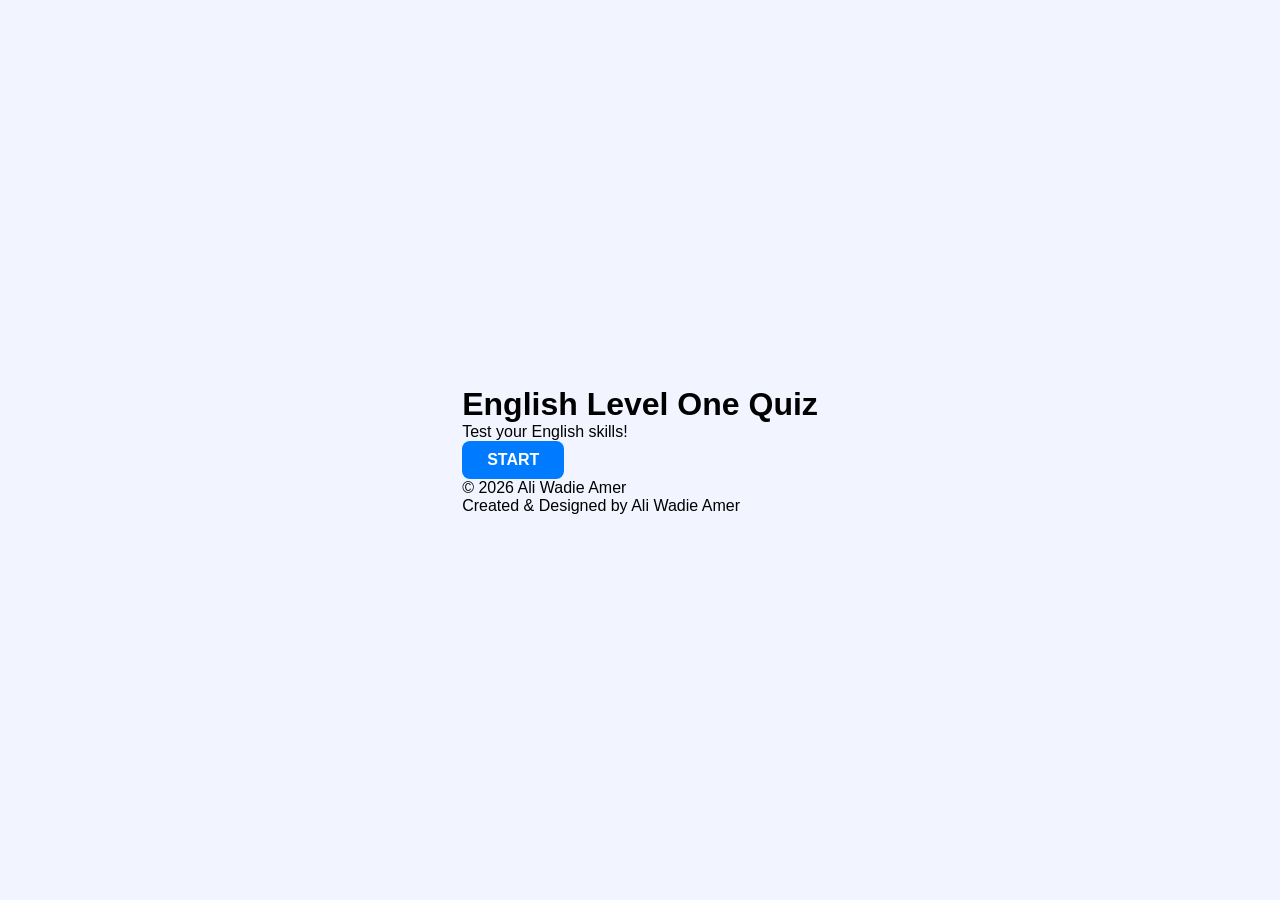
<file: index.html>
<!DOCTYPE html>
<html lang="en">
<head>
    <meta charset="UTF-8">
    <meta name="viewport" content="width=device-width, initial-scale=1.0">
    <title>English Level One Quiz</title>
    <link rel="stylesheet" href="style.css">
</head>

<body>

    <div class="welcome">
        <h1>English Level One Quiz</h1>

        <p>Test your English skills!</p>

        <button onclick="startQuiz()">START</button>

        <div class="copyright">
            © 2026 Ali Wadie Amer
            <br>
            Created & Designed by Ali Wadie Amer
        </div>
    </div>

    <script src="script.js"></script>
</body>
</html>
</file>
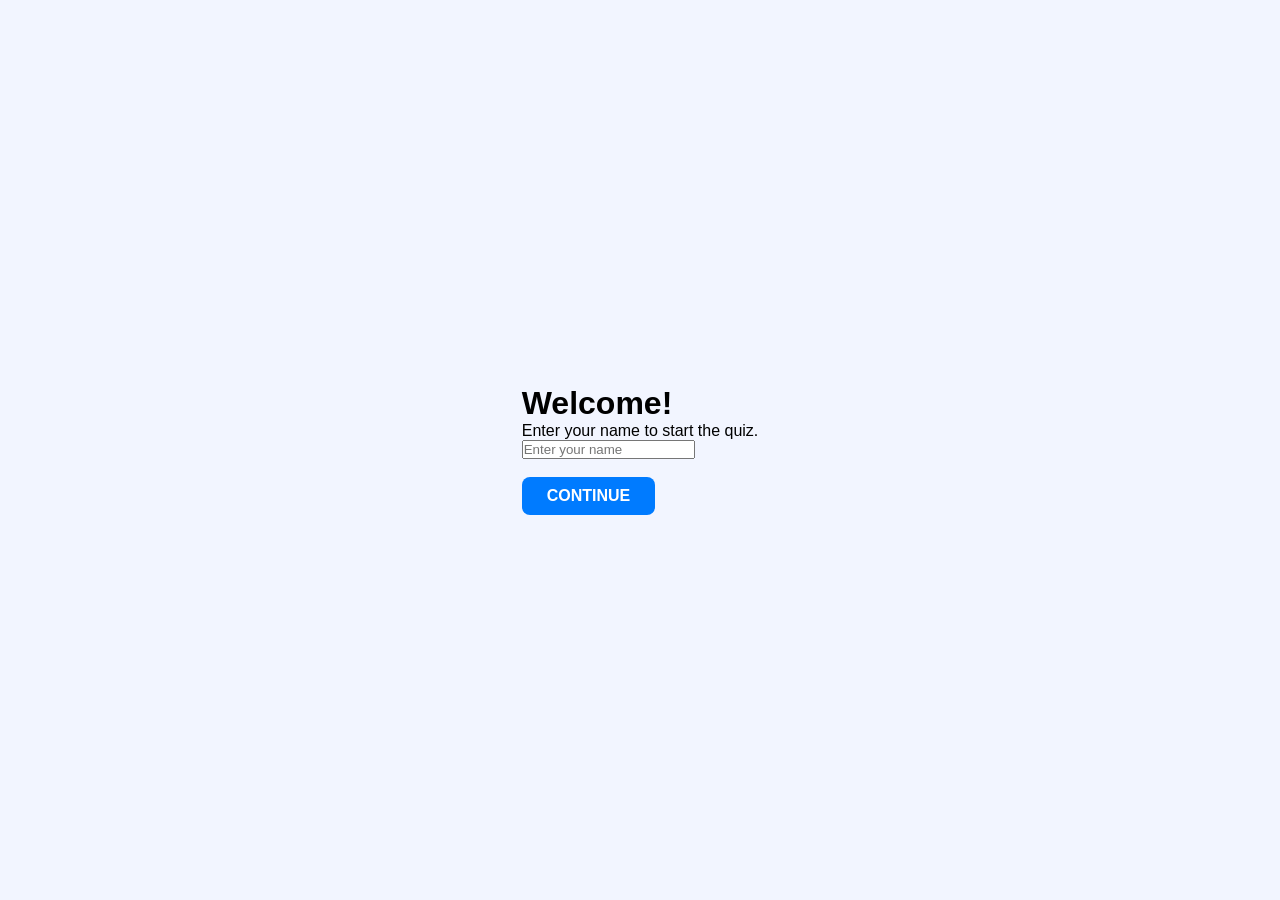
<file: name.html>
<!DOCTYPE html>
<html lang="en">
<head>
    <meta charset="UTF-8">
    <meta name="viewport" content="width=device-width, initial-scale=1.0">
    <title>Enter Your Name</title>
    <link rel="stylesheet" href="style.css">
</head>

<body>

    <div class="welcome">
        <h1>Welcome!</h1>

        <p>Enter your name to start the quiz.</p>

        <input type="text" id="studentName" placeholder="Enter your name">

        <br><br>

        <button onclick="continueQuiz()">CONTINUE</button>
    </div>

    <script>
        function continueQuiz() {
            const name = document.getElementById("studentName").value.trim();

            if (name === "") {
                alert("Please enter your name.");
                return;
            }

            localStorage.setItem("studentName", name);
            window.location.href = "quiz.html";
        }
    </script>

</body>
</html>
</file>
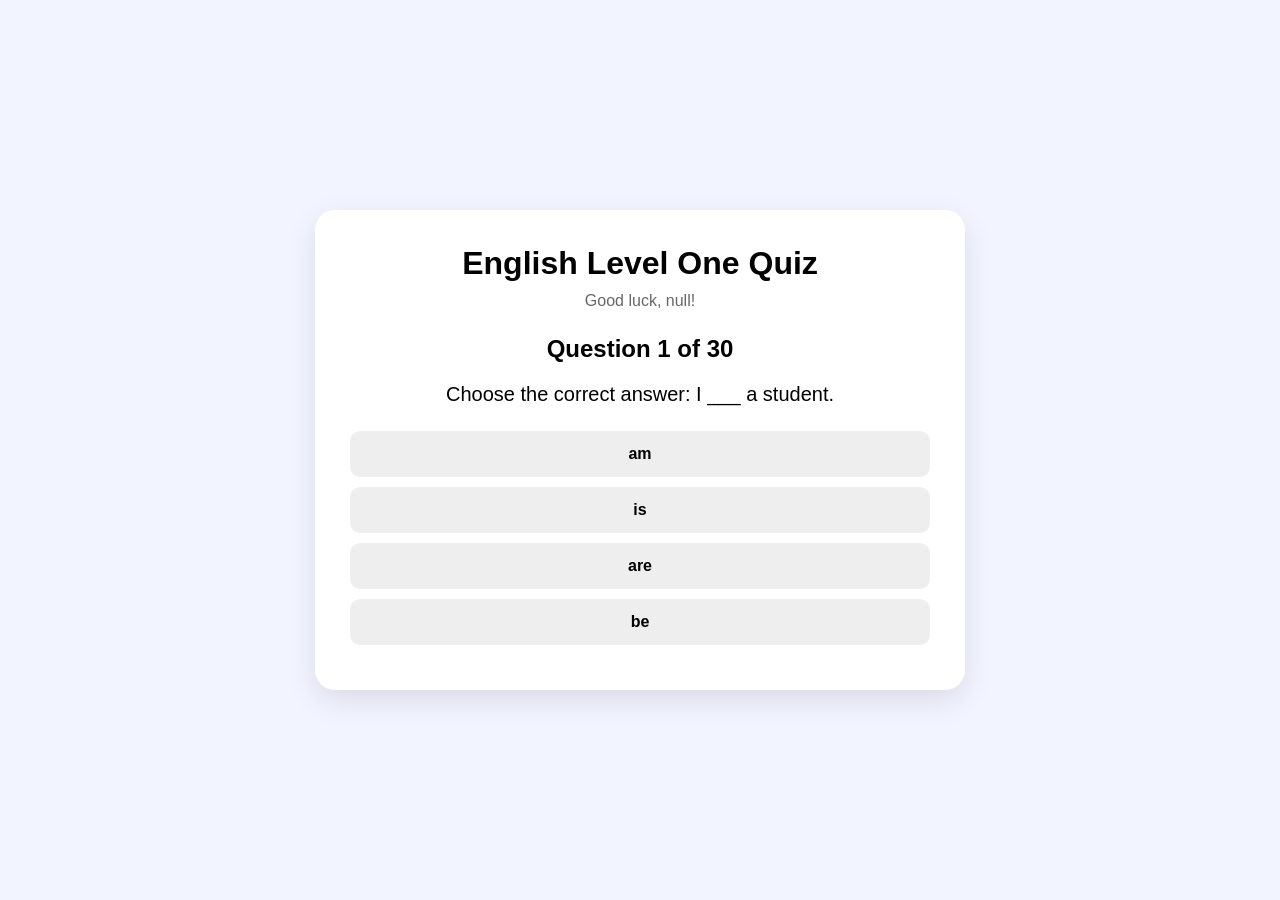
<file: quiz.html>
<!DOCTYPE html>
<html lang="en">
<head>
    <meta charset="UTF-8">
    <meta name="viewport" content="width=device-width, initial-scale=1.0">
    <title>English Level One Quiz</title>
    <link rel="stylesheet" href="style.css">
</head>

<body>

<div class="quiz-box">

    <h1>English Level One Quiz</h1>

    <p id="student"></p>

    <div id="quiz"></div>

    <button id="nextBtn" onclick="nextQuestion()">NEXT</button>

</div>

<script>

const studentName = localStorage.getItem("studentName");

document.getElementById("student").textContent =
    "Good luck, " + studentName + "!";

const questions = [

    {
        question: "Choose the correct answer: I ___ a student.",
        options: ["am", "is", "are", "be"],
        answer: "am"
    },

    {
        question: "Choose the correct answer: She ___ a teacher.",
        options: ["am", "is", "are", "be"],
        answer: "is"
    },

    {
        question: "Choose the correct answer: They ___ from Libya.",
        options: ["am", "is", "are", "be"],
        answer: "are"
    },

    {
        question: "Choose the correct answer: He ___ got a car.",
        options: ["have", "has", "is", "are"],
        answer: "has"
    },

    {
        question: "Choose the correct answer: We ___ got two brothers.",
        options: ["has", "have", "is", "am"],
        answer: "have"
    },

    {
        question: "Choose the correct answer: This is ___ book.",
        options: ["I", "my", "me", "mine"],
        answer: "my"
    },

    {
        question: "Choose the correct answer: Ahmed is from Libya. ___ is Libyan.",
        options: ["He", "She", "They", "We"],
        answer: "He"
    },

    {
        question: "Choose the correct answer: Sara is from Egypt. ___ is Egyptian.",
        options: ["He", "She", "We", "They"],
        answer: "She"
    },

    {
        question: "Choose the correct answer: ___ is your name?",
        options: ["Who", "What", "Where", "When"],
        answer: "What"
    },

    {
        question: "Choose the correct answer: ___ are you from?",
        options: ["Who", "What", "Where", "How"],
        answer: "Where"
    },

    {
        question: "Choose the correct answer: ___ old are you?",
        options: ["What", "Who", "How", "Where"],
        answer: "How"
    },

    {
        question: "Choose the correct answer: ___ is your teacher?",
        options: ["Who", "What", "Where", "When"],
        answer: "Who"
    },

    {
        question: "What color is the sky on a clear day?",
        options: ["Blue", "Black", "Brown", "Grey"],
        answer: "Blue"
    },

    {
        question: "What color is grass usually?",
        options: ["Red", "Green", "White", "Yellow"],
        answer: "Green"
    },

    {
        question: "Which one is a job?",
        options: ["Doctor", "Monday", "Brazil", "Blue"],
        answer: "Doctor"
    },

    {
        question: "Which job works with photographs?",
        options: ["Chef", "Photographer", "Builder", "Police officer"],
        answer: "Photographer"
    },

    {
        question: "Which one is a day of the week?",
        options: ["Turkey", "Friday", "Teacher", "Green"],
        answer: "Friday"
    },

    {
        question: "What number comes after 19?",
        options: ["18", "20", "21", "29"],
        answer: "20"
    },

    {
        question: "What number comes before 50?",
        options: ["48", "49", "51", "59"],
        answer: "49"
    },

    {
        question: "What is 30 + 5?",
        options: ["25", "35", "40", "45"],
        answer: "35"
    },

    {
        question: "What is 60 + 10?",
        options: ["50", "60", "70", "80"],
        answer: "70"
    },

    {
        question: "What nationality is someone from Japan?",
        options: ["Japanese", "Japanian", "Japanesean", "Japan"],
        answer: "Japanese"
    },

    {
        question: "What nationality is someone from Canada?",
        options: ["Canadian", "Canada", "Canadan", "Canadish"],
        answer: "Canadian"
    },

    {
        question: "What nationality is someone from Brazil?",
        options: ["Brazilian", "Brazilish", "Brazilianer", "Brazil"],
        answer: "Brazilian"
    },

    {
        question: "Choose the correct sentence.",
        options: [
            "He are a doctor.",
            "He is a doctor.",
            "He am a doctor.",
            "He be a doctor."
        ],
        answer: "He is a doctor."
    },

    {
        question: "Choose the correct sentence.",
        options: [
            "They is students.",
            "They am students.",
            "They are students.",
            "They be students."
        ],
        answer: "They are students."
    },

    {
        question: "Choose the correct answer: ___ are my books.",
        options: ["This", "That", "These", "It"],
        answer: "These"
    },

    {
        question: "Choose the correct answer: ___ is my bag over there.",
        options: ["These", "Those", "That", "They"],
        answer: "That"
    },

    {
        question: "True or False: Monday comes before Tuesday.",
        options: ["True", "False"],
        answer: "True"
    },

    {
        question: "True or False: 100 is smaller than 50.",
        options: ["True", "False"],
        answer: "False"
    }

];

let currentQuestion = 0;
let score = 0;

function showQuestion() {

    const q = questions[currentQuestion];

    let html = `
        <h2>Question ${currentQuestion + 1} of ${questions.length}</h2>
        <p class="question">${q.question}</p>
    `;

    q.options.forEach(option => {

        html += `
            <button class="option"
                onclick="selectAnswer(this, '${option.replace(/'/g, "\\'")}')">
                ${option}
            </button>
        `;

    });

    document.getElementById("quiz").innerHTML = html;

    document.getElementById("nextBtn").style.display = "none";
}

function selectAnswer(button, answer) {

    const correctAnswer = questions[currentQuestion].answer;

    const buttons = document.querySelectorAll(".option");

    buttons.forEach(btn => {
        btn.disabled = true;
    });

    if (answer === correctAnswer) {
        score++;
        button.classList.add("correct");
    } else {
        button.classList.add("wrong");

        buttons.forEach(btn => {
            if (btn.textContent.trim() === correctAnswer) {
                btn.classList.add("correct");
            }
        });
    }

    document.getElementById("nextBtn").style.display = "block";
}

function nextQuestion() {

    currentQuestion++;

    if (currentQuestion < questions.length) {
        showQuestion();
    } else {
        showResult();
    }
}

function showResult() {

    const percentage = Math.round((score / questions.length) * 100);

    document.querySelector(".quiz-box").innerHTML = `
        <h1>Quiz Completed!</h1>

        <p class="final-name">${studentName}</p>

        <h2>Your Score</h2>

        <div class="score">
            ${score} / ${questions.length}
        </div>

        <p>${percentage}%</p>

        <p>Great job!</p>
    `;
}

showQuestion();

</script>

</body>
</html>
</file>
<file: style.css>
* {
    box-sizing: border-box;
    margin: 0;
    padding: 0;
}

body {
    font-family: Arial, sans-serif;
    background: #f2f5ff;
    min-height: 100vh;
    display: flex;
    justify-content: center;
    align-items: center;
}

.quiz-box {
    background: white;
    width: 90%;
    max-width: 650px;
    padding: 35px;
    border-radius: 20px;
    text-align: center;
    box-shadow: 0 10px 30px rgba(0,0,0,0.1);
}

.quiz-box h1 {
    margin-bottom: 10px;
}

.quiz-box h2 {
    margin: 20px 0;
}

#student {
    color: #666;
    margin-bottom: 25px;
}

.question {
    font-size: 20px;
    margin-bottom: 25px;
}

.option {
    display: block;
    width: 100%;
    margin: 10px 0;
    padding: 14px;
    border: none;
    border-radius: 10px;
    background: #eeeeee;
    cursor: pointer;
    font-size: 16px;
}

.option:hover {
    background: #dddddd;
}

.correct {
    background: #9be7a5 !important;
}

.wrong {
    background: #ff9b9b !important;
}

#nextBtn {
    margin-top: 20px;
    padding: 13px 35px;
    border: none;
    border-radius: 10px;
    background: #2563eb;
    color: white;
    font-size: 17px;
    cursor: pointer;
}

.score {
    font-size: 45px;
    font-weight: bold;
    margin: 20px;
}

.final-name {
    font-size: 20px;
    margin: 10px;
}
button {
    padding: 15px 40px;
    font-size: 22px;
    font-weight: bold;
    border-radius: 10px;
    cursor: pointer;
}
button {
    background-color: #007bff;
    color: #ffffff;
    border: none;
    padding: 10px 25px;
    font-size: 16px;
    font-weight: bold;
    border-radius: 8px;
    cursor: pointer;
}
.option {
    color: #000000 !important;
}
</file>
